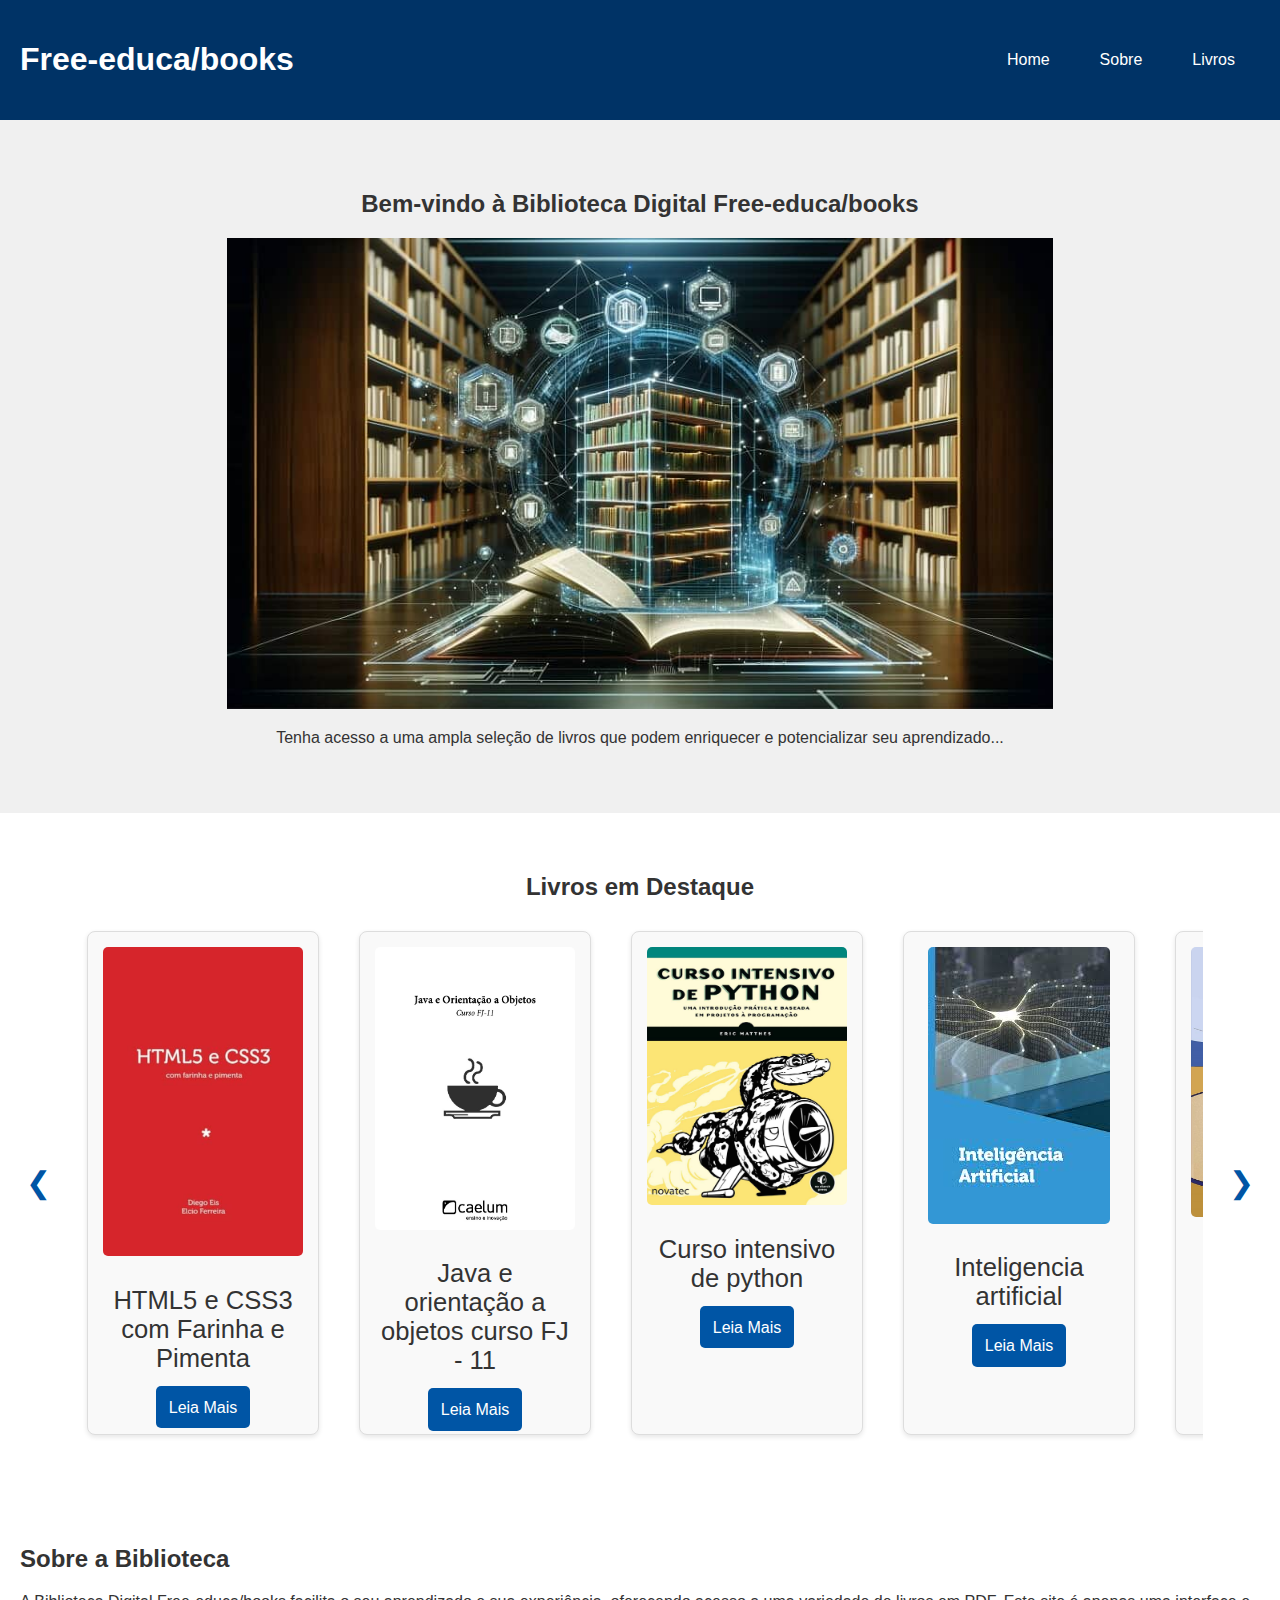
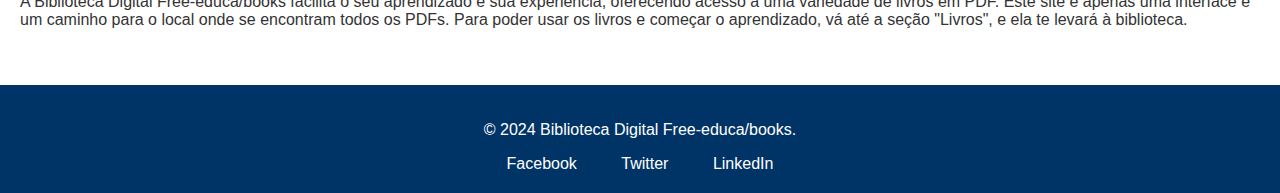
<file: index.html>
<!-- Pagina Principal -->
<!DOCTYPE html>
<html lang="pt-BR">
<head>
    <meta charset="UTF-8">
    <meta name="viewport" content="width=device-width, initial-scale=1, maximum-scale=1, user-scalable=no">
    <meta name="description" content="Acesso a uma ampla seleção de livros digitais para enriquecer seu aprendizado e desenvolvimento pessoal.">
    <title>Biblioteca Digital Free-educa/books</title>
    <link rel="stylesheet" href="styles.css">
</head>
<body>
    <header>
	   <div class="logo">
            <h1>Free-educa/books</h1>
	   </div>
		<div class="botao">
             <nav>
                <ul>
                    <li><a href="#home">Home</a></li>
                    <li><a href="#sobre">Sobre</a></li>
                    <li><a href="livros.html">Livros</a></li>
                </ul>
             </nav>
		 </div>
    </header>

    <section id="home" class="hero">
        <h2>Bem-vindo à Biblioteca Digital Free-educa/books</h2>
		<img src="img/logo.jpg" alt="Logo 1" width="70%" height="100%">
        <p>Tenha acesso a uma ampla seleção de livros que podem enriquecer e potencializar seu aprendizado...</p>
    </section>

    <section id="destaques">
        <h2>Livros em Destaque</h2>
        <div class="livros-wrapper">
            <button class="arrow left-arrow">&#10094;</button>
            <div class="livros-em-destaque">
                <div class="livro">
                    <img src="img/livro1.jpg" alt="Capa do Livro 1">
                    <h3>HTML5 e CSS3 com Farinha e Pimenta</h3>
                    <P></P>
                    <a href="https://github.com/free-educa/books/blob/main/books/HTML5_e_CSS3_com_farinha_e_pimenta.pdf" class="btn">Leia Mais</a>
                </div>
                <div class="livro">
                    <img src="img/livro2.jpg" alt="Capa do Livro 2">
                    <h3>Java e orientação a objetos curso FJ - 11</h3>
                    <P></P>
                    <a href="https://github.com/free-educa/books/blob/main/books/Java%20e%20Orientações%20a%20Objetos.pdf" class="btn">Leia Mais</a>
                </div>
                <div class="livro">
                    <img src="img/livro3.jpg" alt="Capa do Livro 3">
                    <h3>Curso intensivo de python</h3>
                    <P></P>
                    <a href="https://github.com/free-educa/books/blob/main/books/Livro%20de%20Python.pdf" class="btn">Leia Mais</a>
                </div>
                <div class="livro">
                    <img src="img/livro4.jpg" alt="Capa do Livro 4">
                    <h3>Inteligencia artificial</h3>
                    <P></P>
                    <a href="https://github.com/free-educa/books/blob/main/books/Inteligência%20Artificial.pdf" class="btn">Leia Mais</a>
                </div>
                <div class="livro">
                    <img src="img/livro5.jpg" alt="Capa do Livro 5">
                    <h3>Sistemas operacionais modernos</h3>
                    <P></P>
                    <a href="https://github.com/free-educa/books/blob/main/books/Livro%20de%20Sistemas%20Operacionais.pdf" class="btn">Leia Mais</a>
                </div>
            </div>
            <button class="arrow right-arrow">&#10095;</button>
        </div>
    </section>

    <section id="sobre">
        <h2>Sobre a Biblioteca</h2>
        <p>A Biblioteca Digital Free-educa/books facilita o seu aprendizado e sua experiência, oferecendo acesso a uma variedade de livros em PDF. 
           Este site é apenas uma interface e um caminho para o local onde se encontram todos os PDFs.
           Para poder usar os livros e começar o aprendizado, vá até a seção "Livros", e ela te levará à biblioteca.
        </p>
    </section>

    <footer>
        <p>&copy; 2024 Biblioteca Digital Free-educa/books.</p>
        <div class="social" id="Contato">
            <a href="#">Facebook</a>
            <a href="#">Twitter</a>
            <a href="#">LinkedIn</a>
        </div>
    </footer>
    <script src="scripts.js"></script>
</body>
</html>
</file>
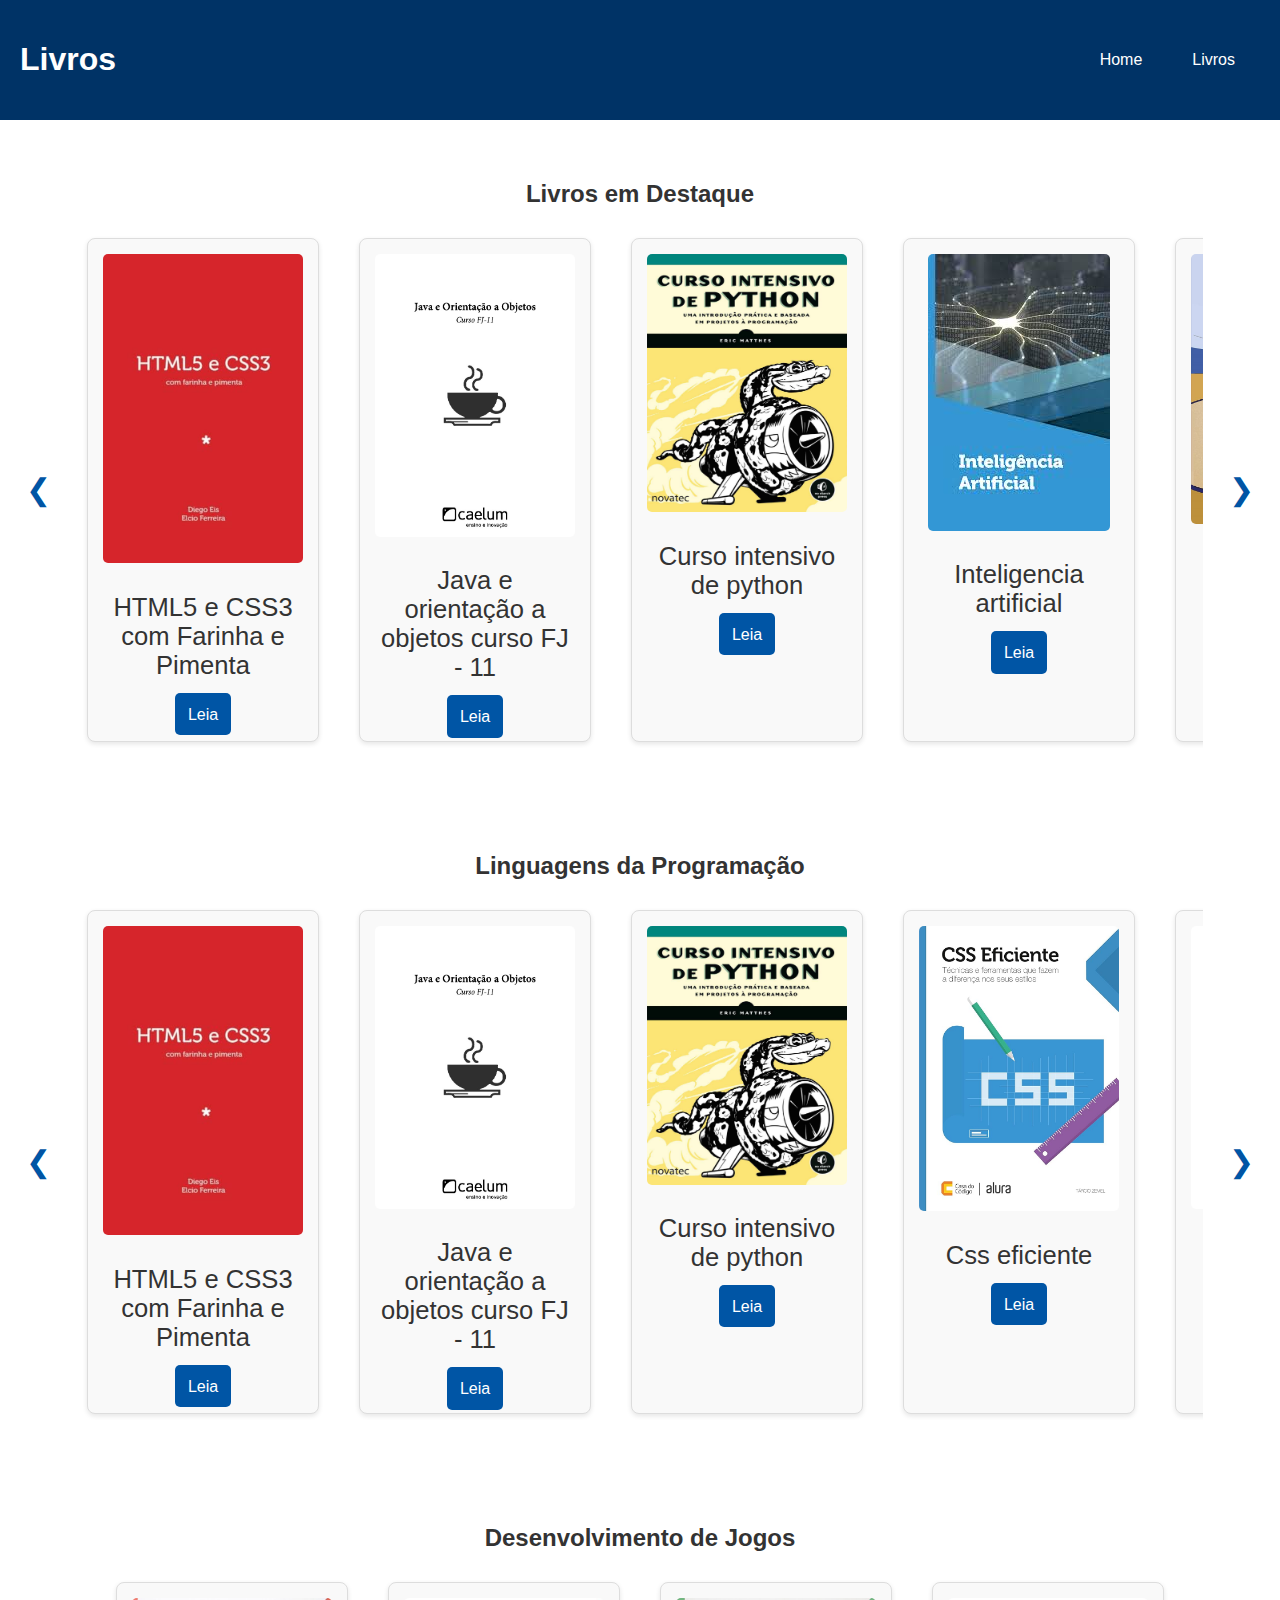
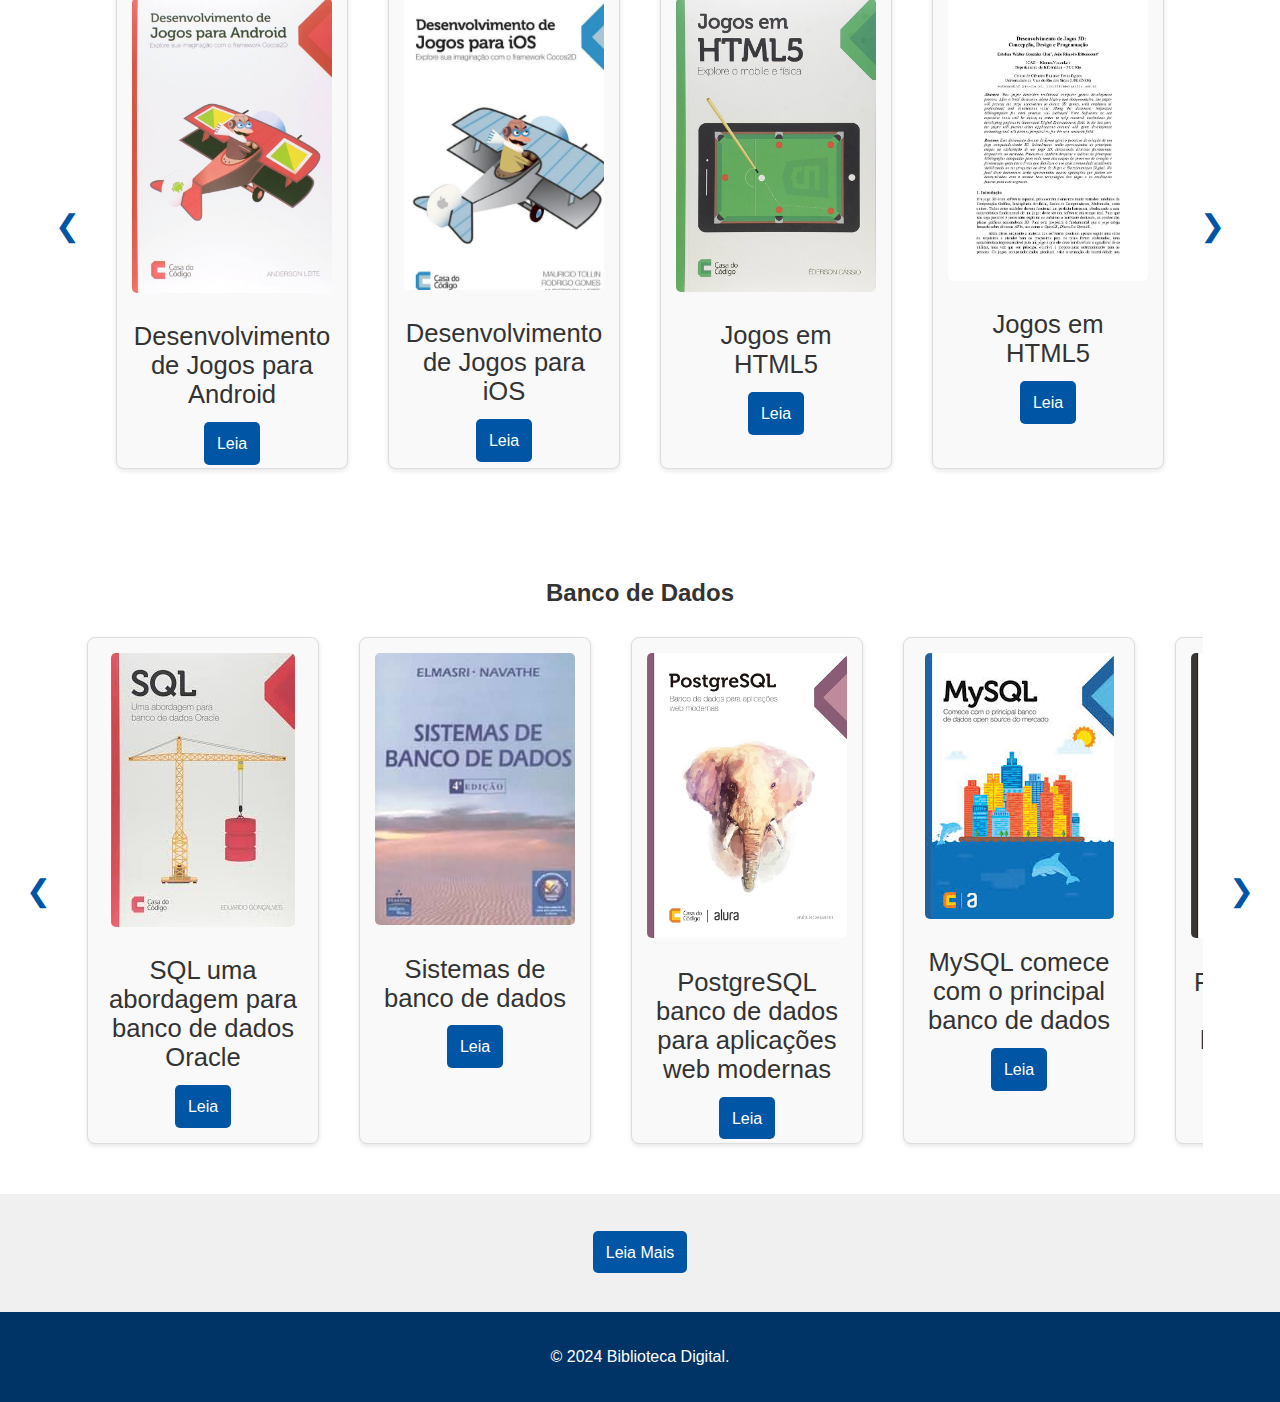
<file: livros.html>
<!-- livros.html -->
<!DOCTYPE html>
<html lang="pt-BR">
<head>
    <meta charset="UTF-8">
    <meta name="viewport" content="width=device-width, initial-scale=1, maximum-scale=1, user-scalable=no">
    <meta name="description" content="Página de livros">
    <title>Livros</title>
    <link rel="stylesheet" href="styles.css">
</head>
<body>
    <header>
        <div class="logo">
            <h1>Livros</h1>
        </div>
        <nav>
            <ul>
                <li><a href="index.html">Home</a></li>
                <li><a href="#destaques">Livros</a></li>
            </ul>
        </nav>
    </header>
	 
     <section id="livros-section">
         <h2>Livros em Destaque</h2>
         <div class="livros-wrapper">
             <button class="arrow left-arrow">&#10094;</button>
             <div class="livros-em-destaque">
                 <div class="livro">
                     <img src="img/livro1.jpg" alt="Capa do Livro 1">
                     <h3>HTML5 e CSS3 com Farinha e Pimenta</h3>
                     <P></P>
                     <a href="https://github.com/free-educa/books/blob/main/books/HTML5_e_CSS3_com_farinha_e_pimenta.pdf" class="btn">Leia</a>
                 </div>
                 <div class="livro">
                     <img src="img/livro2.jpg" alt="Capa do Livro 2">
                     <h3>Java e orientação a objetos curso FJ - 11</h3>
                     <P></P>
                     <a href="https://github.com/free-educa/books/blob/main/books/Java%20e%20Orientações%20a%20Objetos.pdf" class="btn">Leia</a>
                 </div>
                 <div class="livro">
                     <img src="img/livro3.jpg" alt="Capa do Livro 3">
                     <h3>Curso intensivo de python</h3>
                     <P></P>
                     <a href="https://github.com/free-educa/books/blob/main/books/Livro%20de%20Python.pdf" class="btn">Leia</a>
                 </div>
				 <div class="livro">
                     <img src="img/livro4.jpg" alt="Capa do Livro 4">
                     <h3>Inteligencia artificial</h3>
                     <P></P>
                     <a href="https://github.com/free-educa/books/blob/main/books/Inteligência%20Artificial.pdf" class="btn">Leia</a>
                 </div>
				 <div class="livro">
                     <img src="img/livro5.jpg" alt="Capa do Livro 5">
                     <h3>Sistemas operacionais modernos</h3>
                     <P></P>
                     <a href="https://github.com/free-educa/books/blob/main/books/Livro%20de%20Sistemas%20Operacionais.pdf" class="btn">Leia</a>
                 </div>
             </div>
             <button class="arrow right-arrow">&#10095;</button>
         </div>
     </section>
     
     <section id="livros-section">
         <h2>Linguagens da Programação</h2>
         <div class="livros-wrapper">
             <button class="arrow left-arrow">&#10094;</button>
             <div class="livros-em-destaque">
                 <div class="livro">
                     <img src="img/livro1.jpg" alt="Capa do Livro 1">
                     <h3>HTML5 e CSS3 com Farinha e Pimenta</h3>
                     <P></P>
                     <a href="https://github.com/free-educa/books/blob/main/books/HTML5_e_CSS3_com_farinha_e_pimenta.pdf" class="btn">Leia</a>
                 </div>
                 <div class="livro">
                     <img src="img/livro2.jpg" alt="Capa do Livro 2">
                     <h3>Java e orientação a objetos curso FJ - 11</h3>
                     <P></P>
                     <a href="https://github.com/free-educa/books/blob/main/books/Java%20e%20Orientações%20a%20Objetos.pdf" class="btn">Leia</a>
                 </div>
                 <div class="livro">
                     <img src="img/livro3.jpg" alt="Capa do Livro 3">
                     <h3>Curso intensivo de python</h3>
                     <P></P>
                     <a href="https://github.com/free-educa/books/blob/main/books/Livro%20de%20Python.pdf" class="btn">Leia</a>
                 </div>
                 <div class="livro">
                     <img src="img/livro6.jpg" alt="Capa do Livro 6">
                     <h3>Css eficiente</h3>
                     <P></P>
                     <a href="https://github.com/free-educa/books/blob/main/books/CSS%20Eficiente.pdf" class="btn">Leia</a>
                 </div>
                 <div class="livro">
                     <img src="img/livro7.jpg" alt="Capa do Livro 7">
                     <h3>Aprendendo JavaScript</h3>
                     <P></P>
                     <a href="https://github.com/free-educa/books/blob/main/books/JavaScript.pdf" class="btn">Leia</a>
                </div>
				<div class="livro">
                     <img src="img/livro8.jpg" alt="Capa do Livro 8">
                     <h3>JavaScript o guia definitivo</h3>
                     <P></P>
                     <a href="https://github.com/free-educa/books/blob/main/books/JavaScript%20O%20Guia%20Definitivo_v2.pdf" class="btn">Leia</a>
                </div>
				<div class="livro">
                     <img src="img/livro9.jpg" alt="Capa do Livro 9">
                     <h3>Desenvolvimento web com PHP e MySQL</h3>
                     <P></P>
                     <a href="https://github.com/free-educa/books/blob/main/books/php.pdf" class="btn">Leia</a>
                </div>
             </div>
             <button class="arrow right-arrow">&#10095;</button>
         </div>
     </section>
	 
     <section id="livros-section">
         <h2>Desenvolvimento de Jogos</h2>
         <div class="livros-wrapper">
             <button class="arrow left-arrow">&#10094;</button>
             <div class="livros-em-destaque">
                 <div class="livro">
                     <img src="img/livro10.jpg" alt="Capa do Livro 10">
                     <h3>Desenvolvimento de Jogos para Android</h3>
                     <P></P>
                     <a href="https://github.com/free-educa/books/blob/main/books/Desenvolvimento%20de%20Jogos%20para%20Android%20-%20Explore%20sua%20imaginacao%20com%20o%20framework%20Cocos2D%20-%20Casa%20do%20Codigo.pdf" class="btn">Leia</a>
                 </div>
                 <div class="livro">
                     <img src="img/livro11.jpg" alt="Capa do Livro 11">
                     <h3>Desenvolvimento de Jogos para iOS</h3>
                     <P></P>
                     <a href="https://github.com/free-educa/books/blob/main/books/Desenvolvimento%20de%20Jogos%20para%20iOS%20-%20Casa%20do%20Codigo.pdf" class="btn">Leia</a>
                 </div>
				 <div class="livro">
                     <img src="img/livro12.jpg" alt="Capa do Livro 12">
                     <h3>Jogos em HTML5</h3>
                     <P></P>
                     <a href="https://github.com/free-educa/books/blob/main/books/Jogos%20em%20HTML5%20Explore%20o%20mobile%20e%20física%20-%20Casa%20do%20Codigo.pdf" class="btn">Leia</a>
                 </div>
				 <div class="livro">
                     <img src="img/livro13.jpg" alt="Capa do Livro 13">
                     <h3>Jogos em HTML5</h3>
                     <P></P>
                     <a href="https://github.com/free-educa/books/blob/main/books/Livro%20de%20Desenvolvimento%20de%20jogos%203D.pdf" class="btn">Leia</a>
                 </div>
             </div>
             <button class="arrow right-arrow">&#10095;</button>
         </div>
     </section>
	 
	 <section id="livros-section">
         <h2>Banco de Dados</h2>
         <div class="livros-wrapper">
             <button class="arrow left-arrow">&#10094;</button>
             <div class="livros-em-destaque">
                 <div class="livro">
                     <img src="img/livro14.jpg" alt="Capa do Livro 14">
                     <h3>SQL uma abordagem para banco de dados Oracle</h3>
                     <P></P>
                     <a href="https://github.com/free-educa/books/blob/main/books/SQL%20-%20Uma%20abordagem%20para%20bancos%20de%20dados%20Oracle.pdf" class="btn">Leia</a>
                 </div>
                 <div class="livro">
                     <img src="img/livro15.jpg" alt="Capa do Livro 15">
                     <h3>Sistemas de banco de dados</h3>
                     <P></P>
                     <a href="https://github.com/free-educa/books/blob/main/books/Livro%20de%20Sistemas%20de%20Banco%20de%20Dados%20-%204ª%20Edição.pdf" class="btn">Leia</a>
                 </div>
				 <div class="livro">
                     <img src="img/livro16.jpg" alt="Capa do Livro 16">
                     <h3>PostgreSQL banco de dados para aplicações web modernas</h3>
                     <P></P>
                     <a href="https://github.com/free-educa/books/blob/main/books/PostgreSQL%20-%20Banco%20de%20dados%20para%20aplicações%20web%20modernas.pdf" class="btn">Leia</a>
                 </div>
				 <div class="livro">
                     <img src="img/livro17.jpg" alt="Capa do Livro 17">
                     <h3>MySQL comece com o principal banco de dados</h3>
                     <P></P>
                     <a href="https://github.com/free-educa/books/blob/main/books/MySQL%20Comece%20com%20o%20principal%20banco%20de%20dados%20open%20source%20do%20mercado%20-%20Casa%20do%20Codigo.pdf" class="btn">Leia</a>
                 </div>
				 <div class="livro">
                     <img src="img/livro18.jpg" alt="Capa do Livro 18">
                     <h3>PLSQL domine a linguagem do banco de dados Oracle</h3>
                     <P></P>
                     <a href="https://github.com/free-educa/books/blob/main/books/PLSQL%20-%20Domine%20a%20linguagem%20do%20banco%20de%20dados%20Oracle.pdf" class="btn">Leia</a>
                 </div>
             </div>
             <button class="arrow right-arrow">&#10095;</button>
         </div>
     </section>
	
           <section id="home" class="hero">
          <a href="https://github.com/free-educa/books/tree/main/books" class="btn">Leia Mais</a>
      </section>
	 
    <footer>
        <p>&copy; 2024 Biblioteca Digital.</p>
    </footer>
    <script src="scripts.js"></script>
</body>
</html>
</file>
<file: styles.css>
body {
    font-family: Arial, sans-serif;
    margin: 0;
    padding: 0;
    color: #333;
}

header {
    background: #003366;
    color: white;
    padding: 20px;
    display: flex;
    justify-content: space-between;
    align-items: center;
}

nav ul {
    list-style: none;
    display: flex;
    padding: 0;
    margin: 0;
}

nav ul li {
    margin: 0 15px;
}

nav ul li a {
    color: white;
    text-decoration: none;
    padding: 5px 10px;
    transition: background 0.3s, transform 0.2s;
}

nav ul li a:hover {
    background: #b0b0b0;
    transform: scale(1.05);
    border-radius: 5px;
}

.hero {
    background: #f0f0f0;
    padding: 50px;
    text-align: center;
}

.btn {
    background: #0055a5;
    color: white;
    padding: 1vw 1vw;
    text-decoration: none;
    border-radius: 5px;
    transition: background 0.3s, transform 0.2s;
}

.btn:hover {
    background: #b0b0b0;
    transform: scale(1.05);
}

section {
    padding: 40px 20px;
}

#destaques {
    padding: 40px 20px;
    text-align: center;
}

#livros-section {
    padding: 40px 20px;
    text-align: center;
}

.livros-wrapper {
    display: flex;
    align-items: center;
    justify-content: center; 
    gap: 20px; 
}

.livros-em-destaque {
    display: flex;
    justify-content: flex-start;
    gap: 20px;
    overflow: hidden;
}

.livro {
    flex-shrink: 0;
    width: 200px;
    background: #f9f9f9;
    border: 1px solid #ddd;
    border-radius: 8px;
    padding: 15px;
    margin: 10px;
    box-shadow: 0 2px 5px rgba(0, 0, 0, 0.1);
    transition: transform 0.2s;
}

.livro:hover {
    transform: scale(1.05);
}

.livro img {
    max-width: 100%;
    border-radius: 5px;
}

.livro h3 {
	font-size: 2vw;
	font-weight: normal;
}

.livro p {
    font-size: 14px;
    color: #666;
}

footer {
    background: #003366;
    color: white;
    text-align: center;
    padding: 20px;
}

.social a {
    margin: 0 10px;
    color: white;
    text-decoration: none;
    padding: 5px 10px;
    transition: background 0.3s, transform 0.2s;
}

.social a:hover {
    background: #b0b0b0;
    transform: scale(1.05);
    border-radius: 5px;
}


.arrow {
    background-color: transparent;
    border: none;
    font-size: 30px; 
    color: #0055a5; 
    cursor: pointer;
    transition: transform 0.2s ease, color 0.2s ease;
}

.arrow:hover {
    transform: scale(1.2);
    color: #b0b0b0;
}
	
.botao {
	margin-left: auto;
}

@media (max-width: 768px) {
    header {
        flex-direction: column;
        align-items: flex-start;
    }
    .hero {
        padding: 30px;
    }

    .livros-em-destaque {
        display: flex;
        justify-content: flex-start;
        overflow: hidden;
        gap: 20px;
    }

    .livro {
        width: 25%; 
    }
}
</file>
